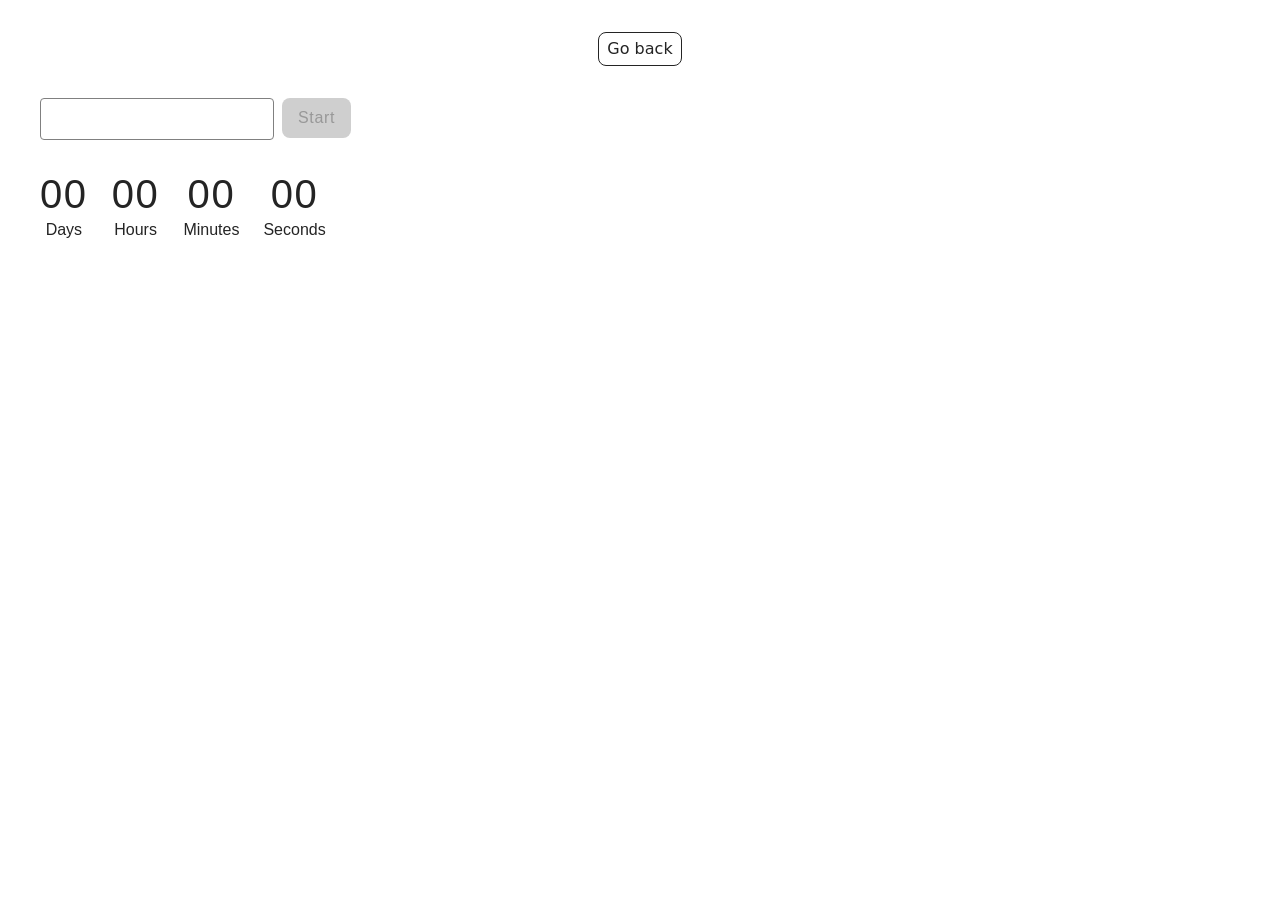
<file: src/1-timer.html>
<!DOCTYPE html>
<html lang="en">
  <head>
    <meta charset="UTF-8" />
    <meta http-equiv="X-UA-Compatible" content="IE=edge" />
    <meta name="viewport" content="width=device-width, initial-scale=1.0" />
    <title>Timer</title>
    <link rel="stylesheet" href="./css/styles.css" />
  </head>
  <body>
    <main>
      <div class="container">
        <a class="back-link" href="./index.html">Go back</a>

        <div class="timer-start">
          <input type="text" id="datetime-picker" />
          <button type="button" data-start disabled>Start</button>
        </div>

        <div class="timer">
          <div class="field">
            <span class="value" data-days>00</span>
            <span class="label">Days</span>
          </div>
          <div class="field">
            <span class="value" data-hours>00</span>
            <span class="label">Hours</span>
          </div>
          <div class="field">
            <span class="value" data-minutes>00</span>
            <span class="label">Minutes</span>
          </div>
          <div class="field">
            <span class="value" data-seconds>00</span>
            <span class="label">Seconds</span>
          </div>
        </div>
      </div>
    </main>

    <script type="module" src="./js/1-timer.js"></script>
  </body>
</html>
</file>
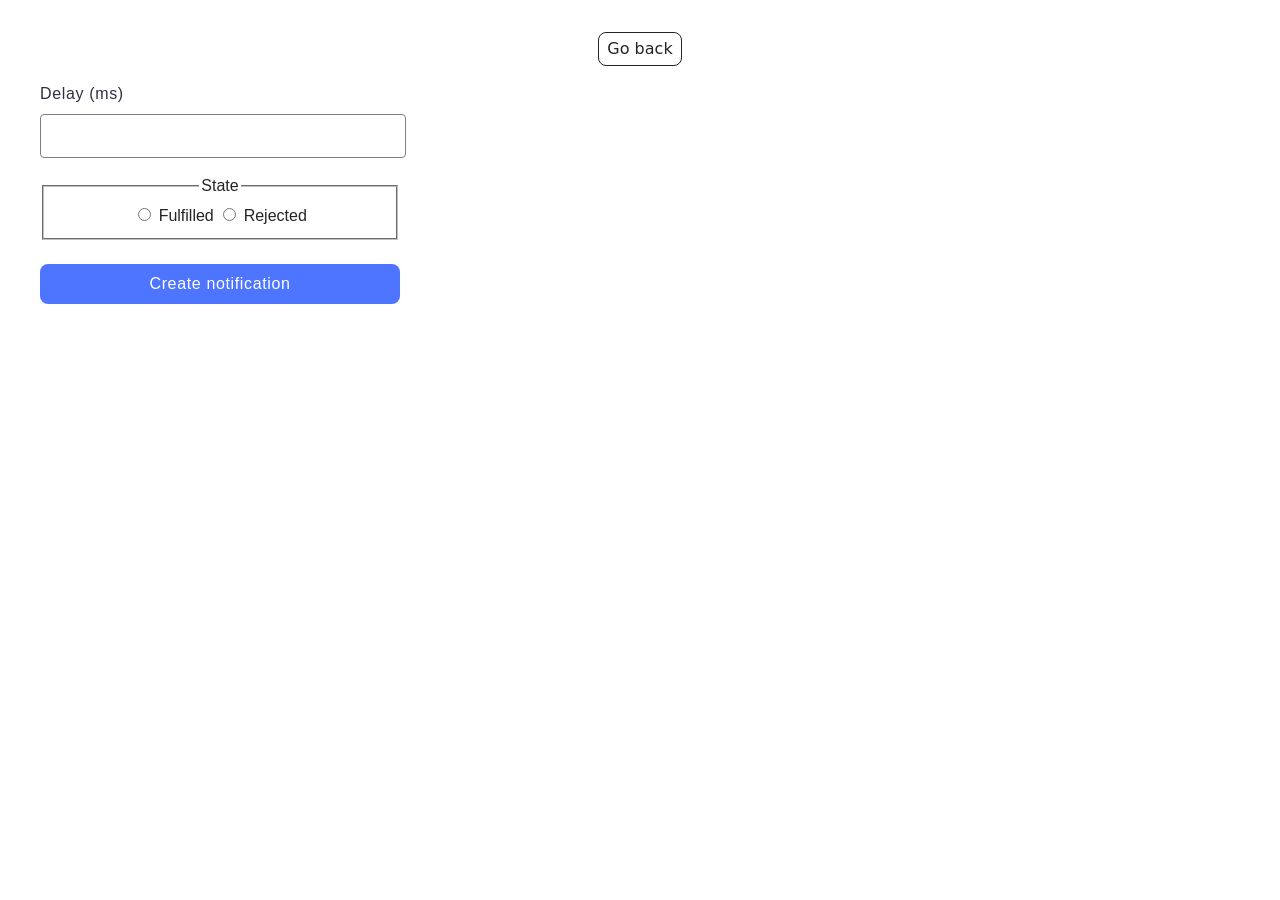
<file: src/2-snackbar.html>
<!DOCTYPE html>
<html lang="en">
  <head>
    <meta charset="UTF-8" />
    <meta http-equiv="X-UA-Compatible" content="IE=edge" />
    <meta name="viewport" content="width=device-width, initial-scale=1.0" />
    <title>Snackbar</title>
    <link rel="stylesheet" href="./css/styles.css" />
  </head>
  <body>
    <main>
      <div class="container">
        <a class="back-link" href="./index.html">Go back</a>

        <form class="form">
          <label>
            Delay (ms)
            <input type="number" name="delay" required />
          </label>

          <fieldset>
            <legend>State</legend>
            <label>
              <input type="radio" name="state" value="fulfilled" required />
              Fulfilled
            </label>
            <label>
              <input type="radio" name="state" value="rejected" required />
              Rejected
            </label>
          </fieldset>

          <button type="submit">Create notification</button>
        </form>
      </div>
    </main>

    <script type="module" src="./js/2-snackbar.js"></script>
  </body>
</html>
</file>
<file: src/css/styles.css>
/**
  |============================
  | include css partials with
  | default @import url()
  |============================
*/
/* Common styles */
@import url('./reset.css');
@import url('./base.css');
@import url('./container.css');
@import url('./animations.css');

/* Sections style */
@import url('./header.css');
@import url('./back-link.css');
@import url('./timer.css');
@import url('./snackbar.css');
</file>
